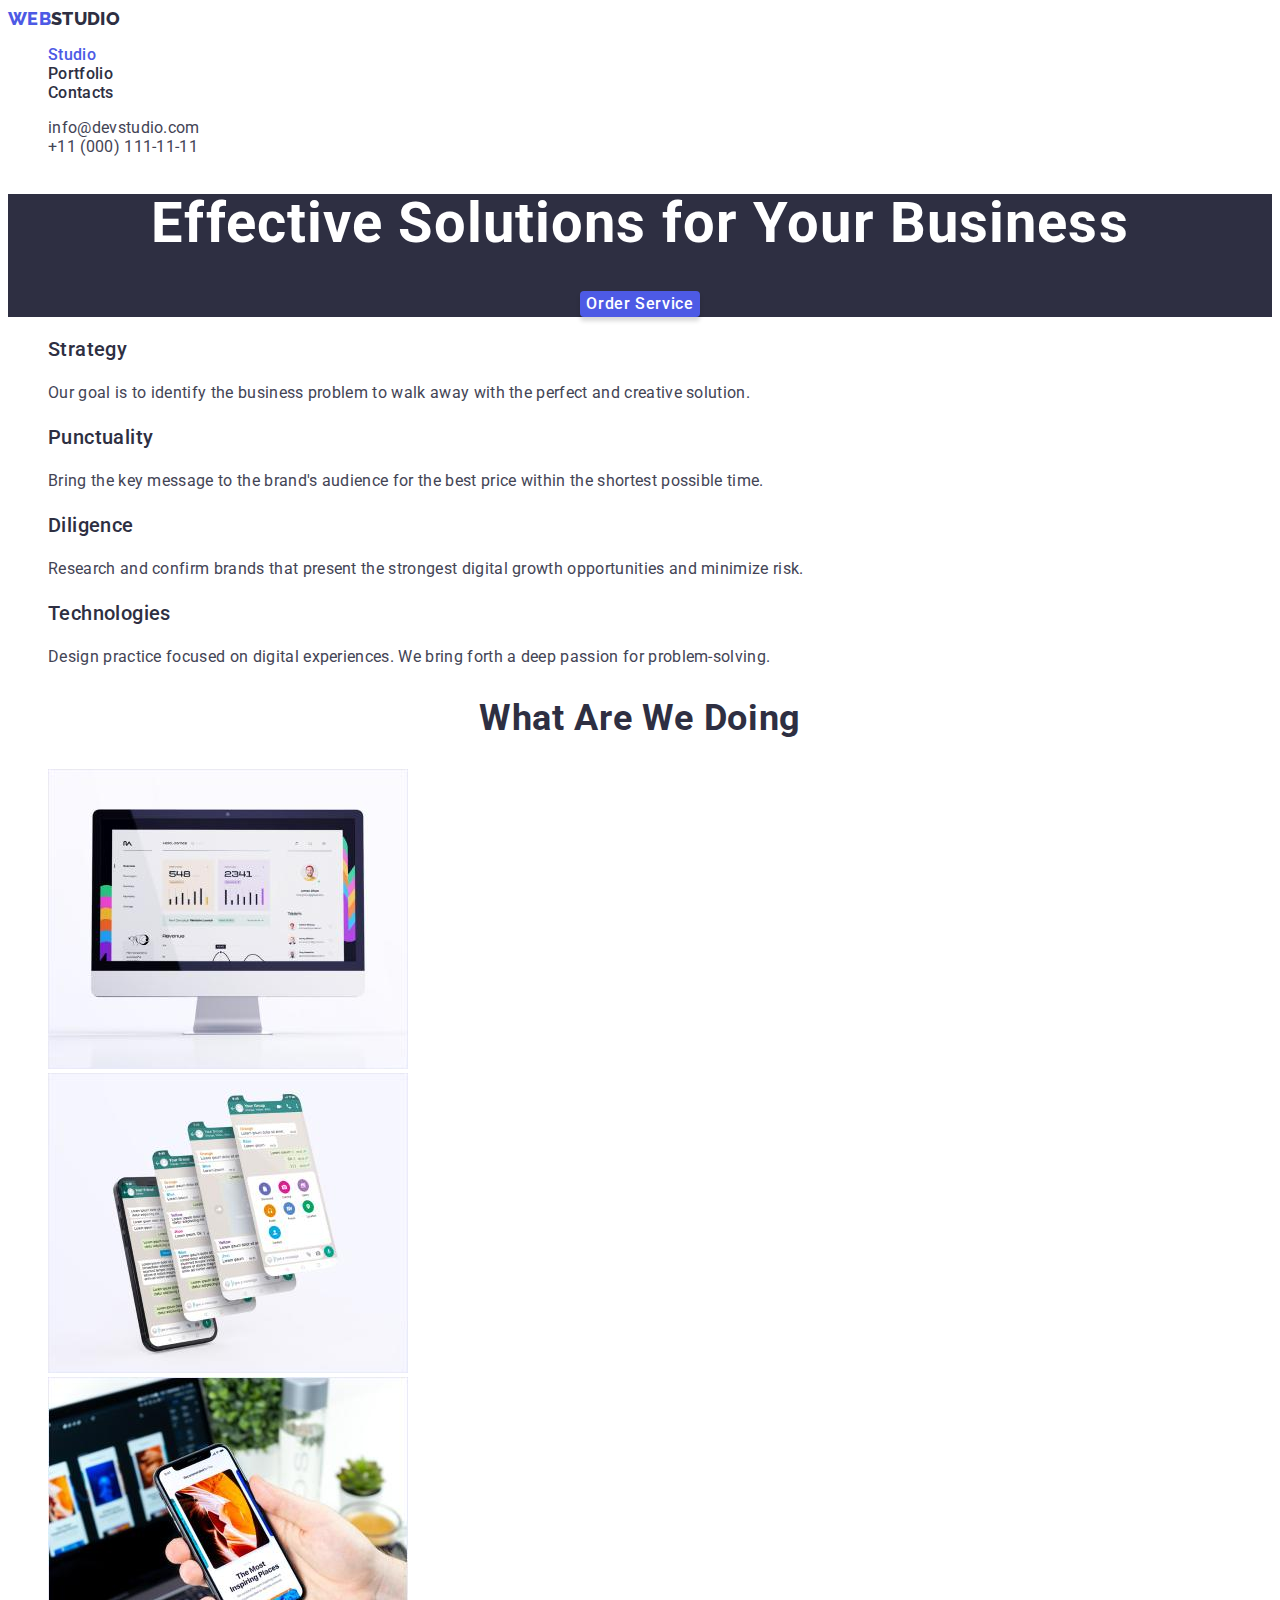
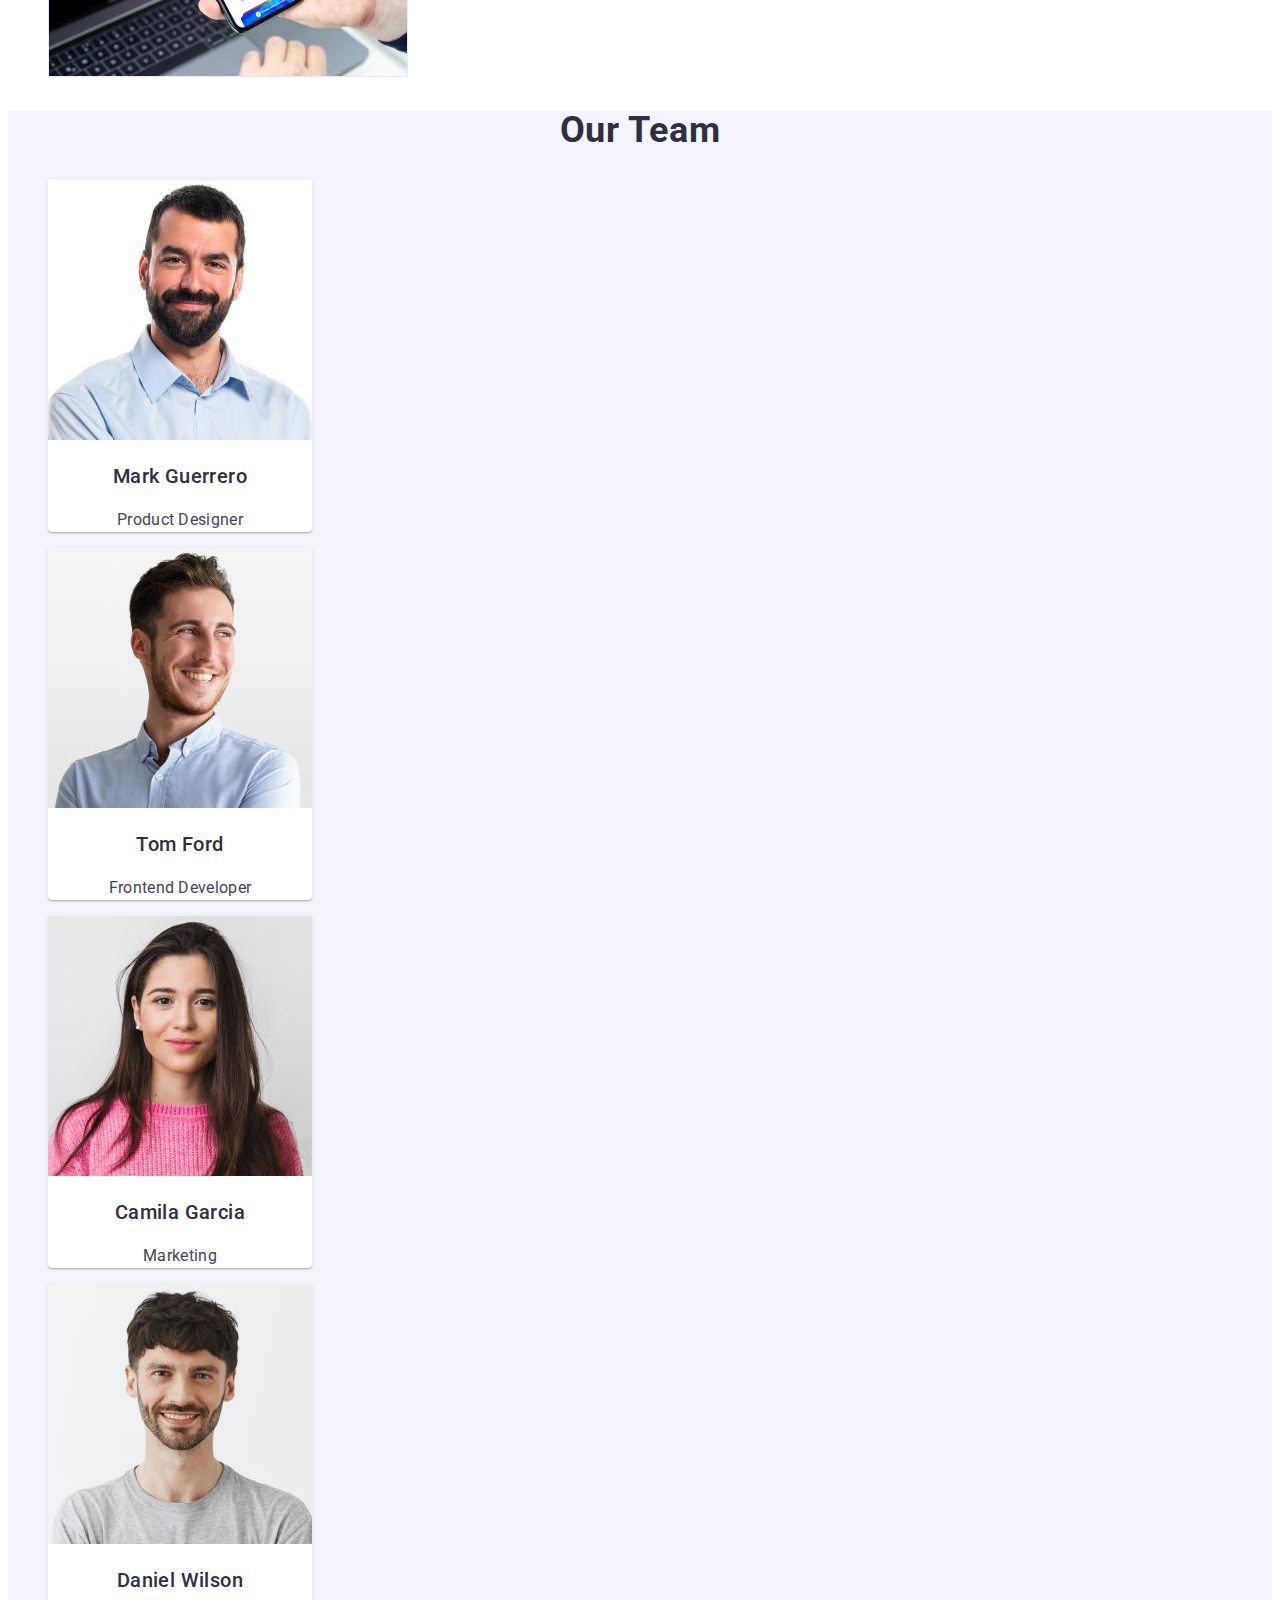
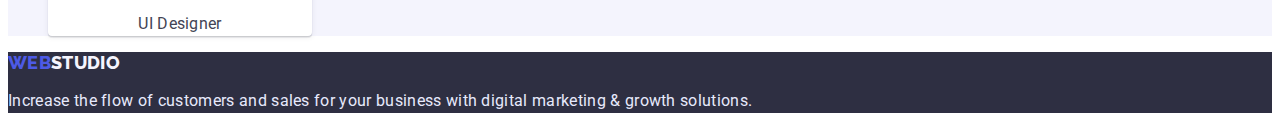
<file: index.html>
<!DOCTYPE html>
<html lang="en">
    <head>
        <meta charset="UTF-8" />
        <meta http-equiv="X-UA-Compatible" content="IE=edge" />
        <meta name="viewport" content="width=device-width, initial-scale=1.0" />
        <title>Document</title>
        <link href="./css/styles.css" rel="stylesheet" />
        <link rel="preconnect" href="https://fonts.googleapis.com" />
        <link rel="preconnect" href="https://fonts.gstatic.com" crossorigin />
        <link
            href="https://fonts.googleapis.com/css2?family=Raleway:wght@800&family=Roboto:wght@400;500;700;900&display=swap"
            rel="stylesheet"
        />
    </head>
    <body>
        <header>
            <nav>
                <a class="logo link" href="./index.html"
                    ><span class="logo-accent">Web</span>Studio</a
                >
                <ul class="nav-menu">
                    <li>
                        <a class="link current" href="./index.html">Studio</a>
                    </li>
                    <li>
                        <a class="link" href="./portfolio.html">Portfolio</a>
                    </li>
                    <li><a class="link" href="">Contacts</a></li>
                </ul>
            </nav>
            <address>
                <ul>
                    <li>
                        <a class="link" href="mailto:info@devstudio.com"
                            >info@devstudio.com</a
                        >
                    </li>
                    <li>
                        <a class="link" href="tel:+110001111111"
                            >+11 (000) 111-11-11</a
                        >
                    </li>
                </ul>
            </address>
        </header>
        <main>
            <section class="hero">
                <h1 class="hero-title">
                    Effective Solutions for Your Business
                </h1>
                <button class="hero-button button-pointer" type="button">
                    Order Service
                </button>
            </section>

            <section>
                <h2 class="visually-hidden">Our priorities</h2>
                <ul>
                    <li>
                        <h3 class="list-title">Strategy</h3>
                        <p class="text">
                            Our goal is to identify the business problem to walk
                            away with the perfect and creative solution.
                        </p>
                    </li>
                    <li>
                        <h3 class="list-title">Punctuality</h3>
                        <p class="text">
                            Bring the key message to the brand's audience for
                            the best price within the shortest possible time.
                        </p>
                    </li>
                    <li>
                        <h3 class="list-title">Diligence</h3>
                        <p class="text">
                            Research and confirm brands that present the
                            strongest digital growth opportunities and minimize
                            risk.
                        </p>
                    </li>
                    <li>
                        <h3 class="list-title">Technologies</h3>
                        <p class="text">
                            Design practice focused on digital experiences. We
                            bring forth a deep passion for problem-solving.
                        </p>
                    </li>
                </ul>
            </section>

            <section>
                <h2 class="section-title">What are we doing</h2>
                <ul>
                    <li>
                        <img
                            src="./images/img1.jpg"
                            alt="Screen with a website"
                            width="360"
                        />
                    </li>
                    <li>
                        <img
                            src="./images/img2.jpg"
                            alt="App screens"
                            width="360"
                        />
                    </li>
                    <li>
                        <img
                            src="./images/img3.jpg"
                            alt="Phone screen with an app"
                            width="360"
                        />
                    </li>
                </ul>
            </section>

            <section class="section-bg">
                <h2 class="section-title">Our Team</h2>
                <ul>
                    <li class="card">
                        <img
                            src="./images/mark.jpg"
                            alt="Mark Guerrero"
                            width="264"
                        />
                        <h3 class="list-title">Mark Guerrero</h3>
                        <p class="text">Product Designer</p>
                    </li>
                    <li class="card">
                        <img
                            src="./images/tom.jpg"
                            alt="Tom Ford"
                            width="264"
                        />
                        <h3 class="list-title">Tom Ford</h3>
                        <p class="text">Frontend Developer</p>
                    </li>
                    <li class="card">
                        <img
                            src="./images/camila.jpg"
                            alt="Camila Garcia"
                            width="264"
                        />
                        <h3 class="list-title">Camila Garcia</h3>
                        <p class="text">Marketing</p>
                    </li>
                    <li class="card">
                        <img
                            src="./images/daniel.jpg"
                            alt="Daniel Wilson"
                            width="264"
                        />
                        <h3 class="list-title">Daniel Wilson</h3>
                        <p class="text">UI Designer</p>
                    </li>
                </ul>
            </section>
        </main>
        <footer class="footer">
            <a class="logo link logo-light" href="./index.html"
                ><span class="logo-accent">Web</span>Studio</a
            >
            <p class="text">
                Increase the flow of customers and sales for your business with
                digital marketing & growth solutions.
            </p>
        </footer>
    </body>
</html>
</file>
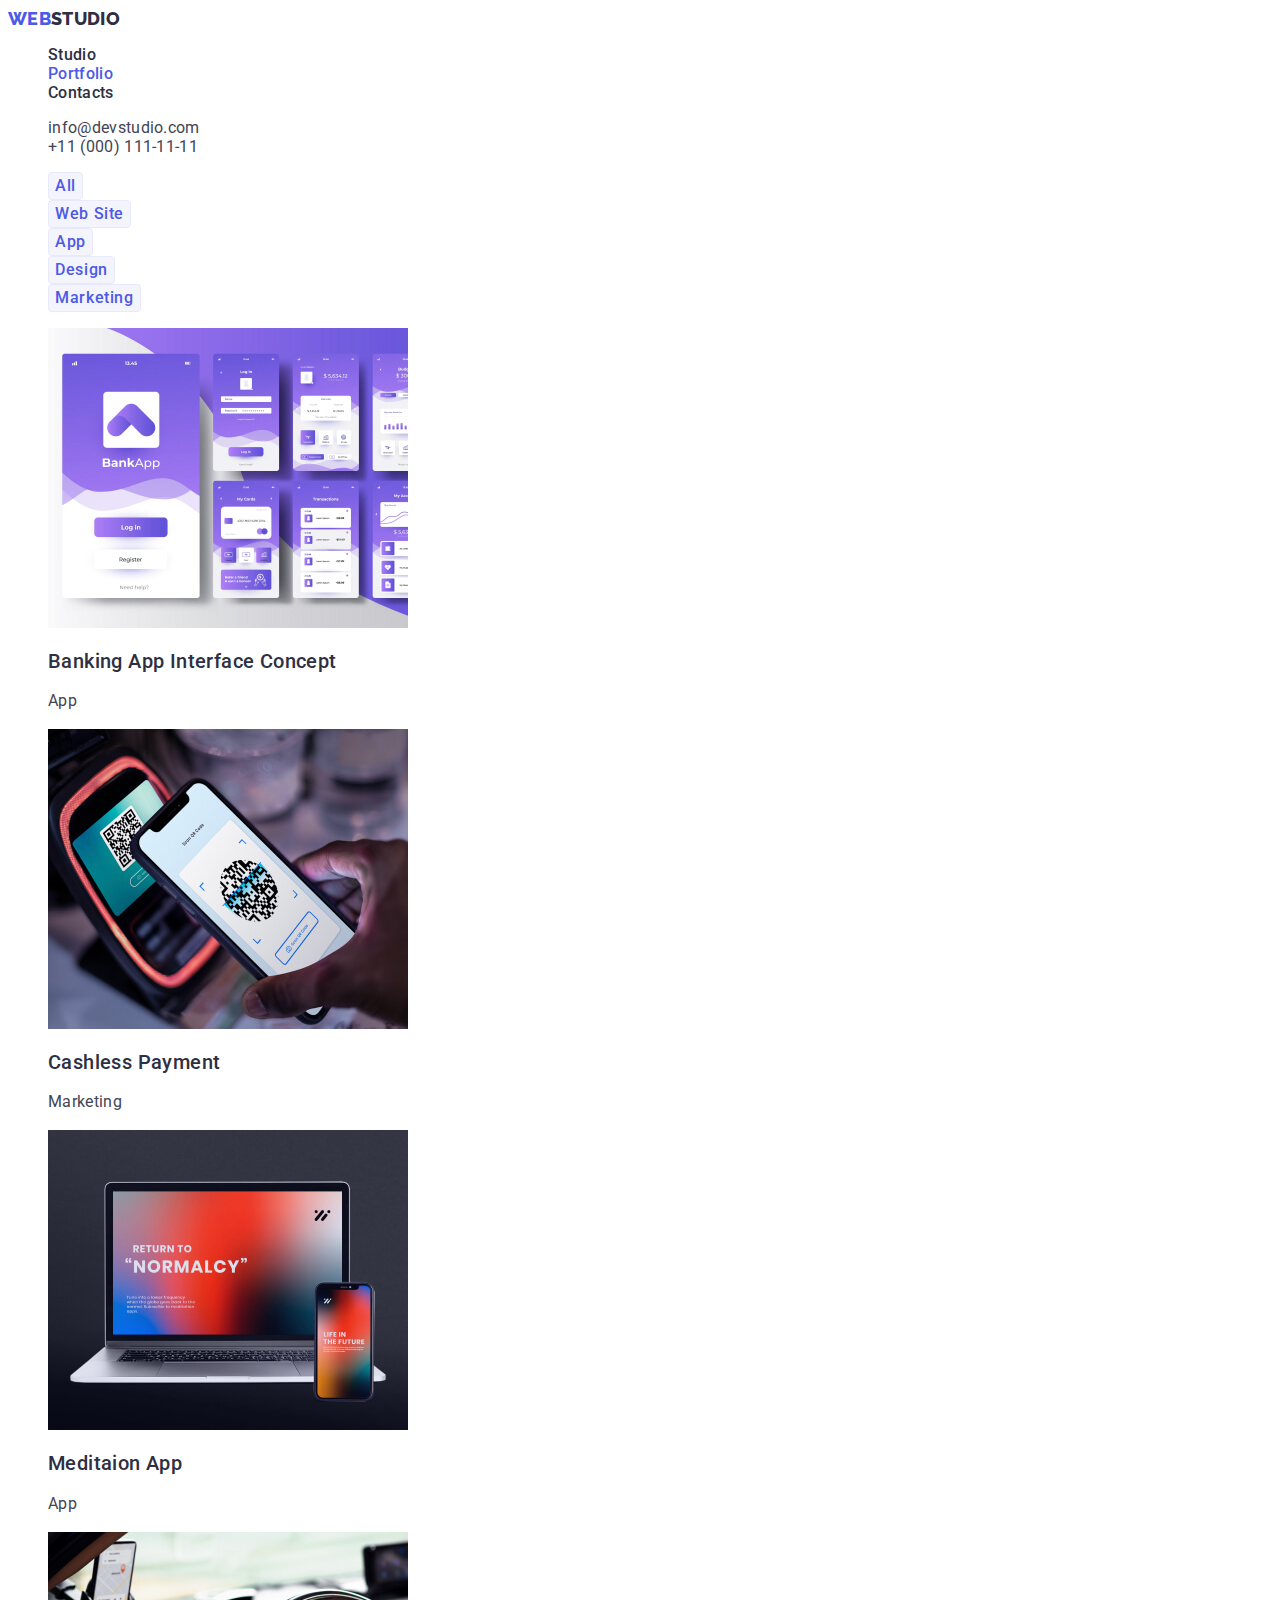
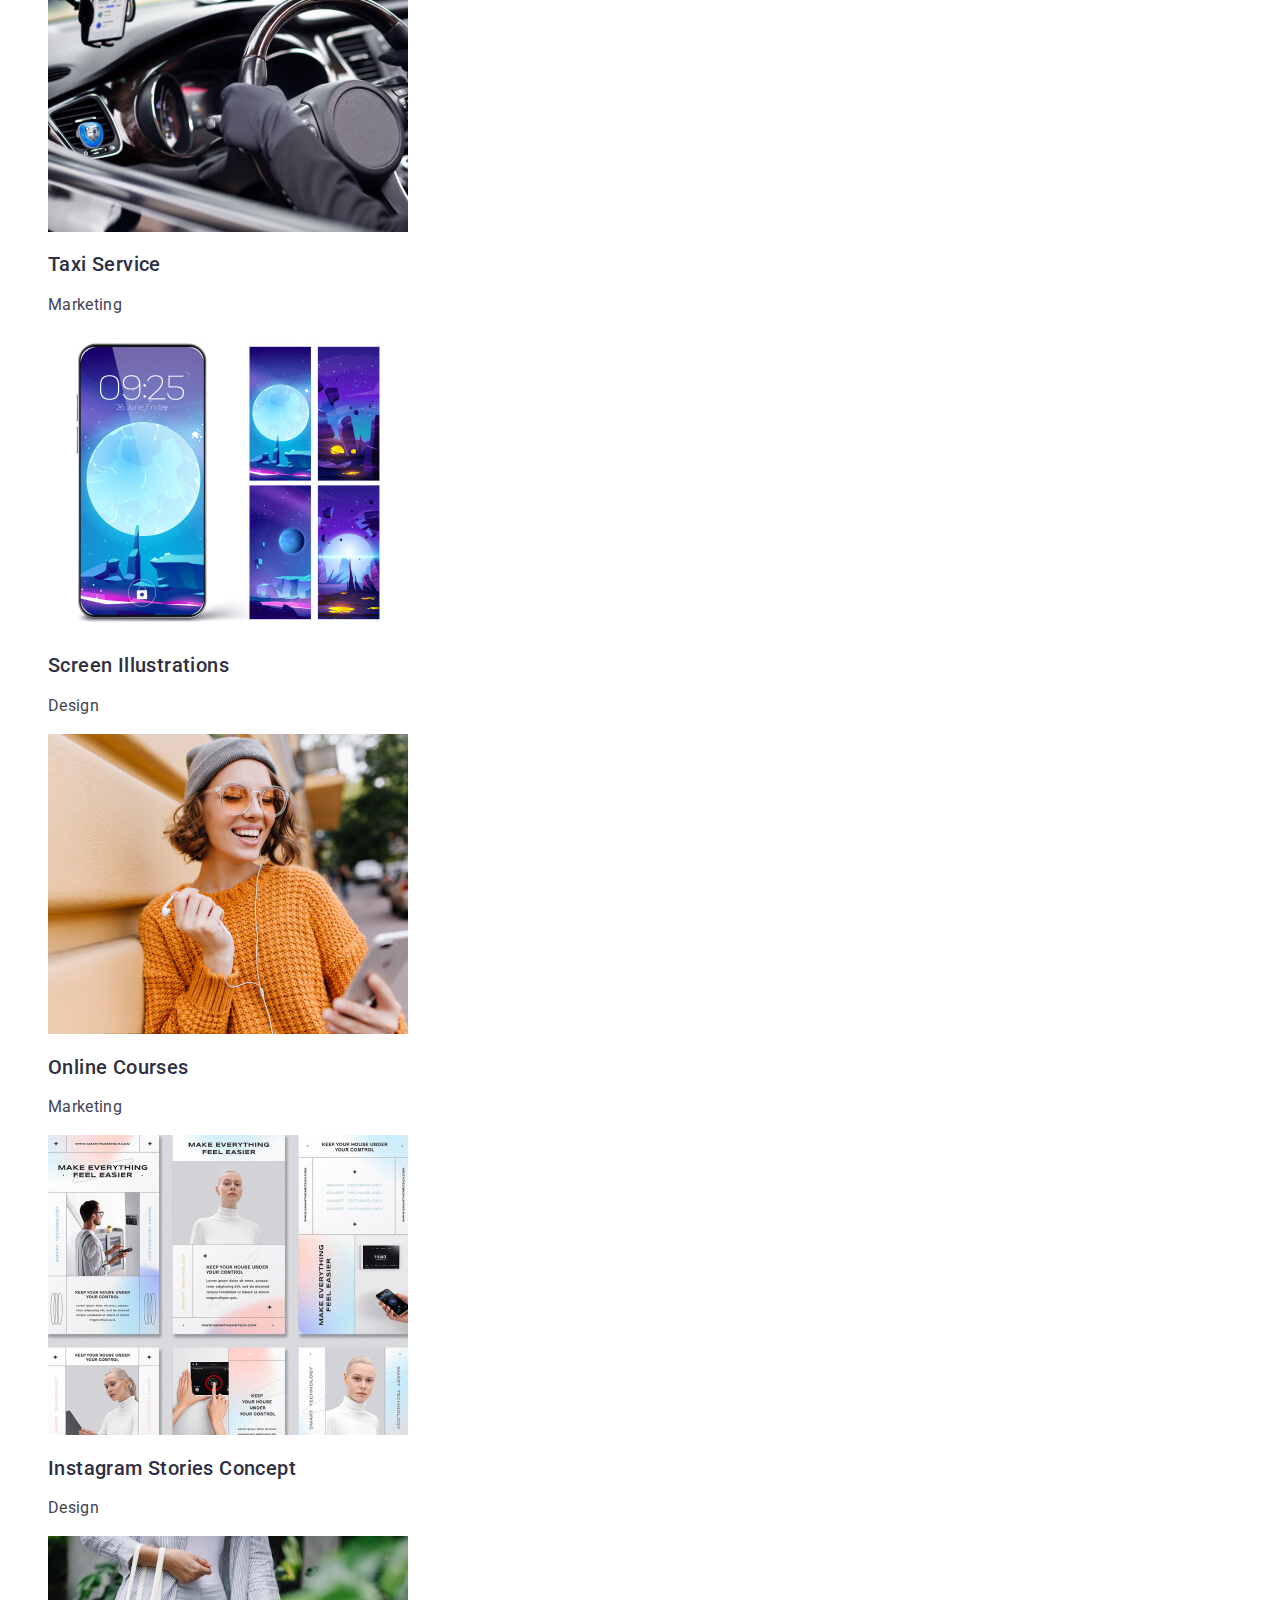
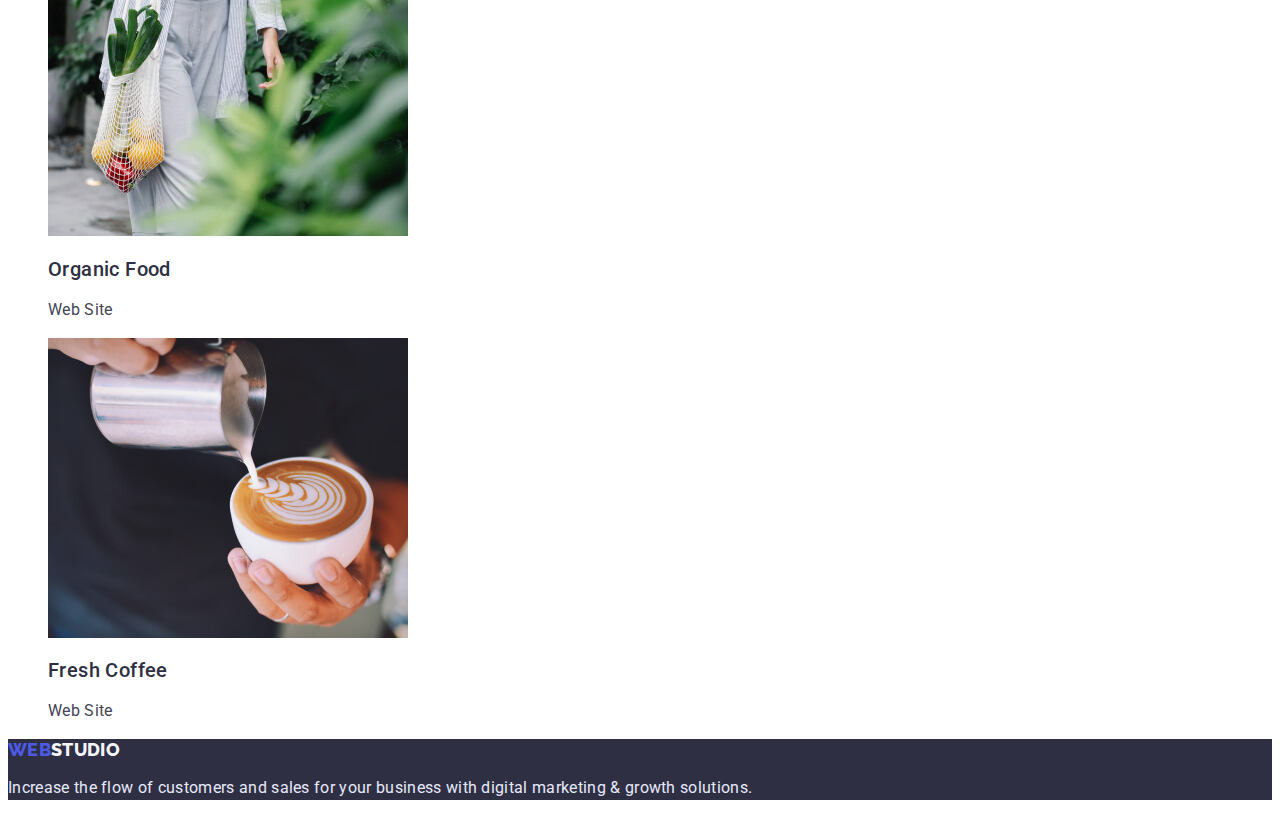
<file: portfolio.html>
<!DOCTYPE html>
<html lang="en">
    <head>
        <meta charset="UTF-8" />
        <meta http-equiv="X-UA-Compatible" content="IE=edge" />
        <meta name="viewport" content="width=device-width, initial-scale=1.0" />
        <title>Document</title>
        <link href="./css/styles.css" rel="stylesheet" />
        <link rel="preconnect" href="https://fonts.googleapis.com" />
        <link rel="preconnect" href="https://fonts.gstatic.com" crossorigin />
        <link
            href="https://fonts.googleapis.com/css2?family=Raleway:wght@800&family=Roboto:wght@400;500;700;900&display=swap"
            rel="stylesheet"
        />
    </head>
    <body>
        <header>
            <nav>
                <a class="logo link" href="./index.html"
                    ><span class="logo-accent">Web</span>Studio</a
                >
                <ul class="nav-menu">
                    <li><a class="link" href="./index.html">Studio</a></li>
                    <li>
                        <a class="link current" href="./portfolio.html"
                            >Portfolio</a
                        >
                    </li>
                    <li><a class="link" href="">Contacts</a></li>
                </ul>
            </nav>
            <address>
                <ul>
                    <li>
                        <a class="link" href="mailto:info@devstudio.com"
                            >info@devstudio.com</a
                        >
                    </li>
                    <li>
                        <a class="link" href="tel:+110001111111"
                            >+11 (000) 111-11-11</a
                        >
                    </li>
                </ul>
            </address>
        </header>
        <main>
            <section>
                <h1 class="visually-hidden">Portfolio</h1>

                <ul>
                    <li>
                        <button class="filter-button button-pointer" ;>
                            All
                        </button>
                    </li>
                    <li>
                        <button class="filter-button button-pointer" ;>
                            Web Site
                        </button>
                    </li>
                    <li>
                        <button class="filter-button button-pointer" ;>
                            App
                        </button>
                    </li>
                    <li>
                        <button class="filter-button button-pointer" ;>
                            Design
                        </button>
                    </li>
                    <li>
                        <button class="filter-button button-pointer" ;>
                            Marketing
                        </button>
                    </li>
                </ul>

                <ul class="portfolio">
                    <li>
                        <img
                            src="./images/portf1.jpg"
                            alt="Bank App Screenshots"
                            width="360"
                        />
                        <h2 class="list-title">
                            Banking App Interface Concept
                        </h2>
                        <p class="text">App</p>
                    </li>
                    <li>
                        <img
                            src="./images/portf2.jpg"
                            alt="Cashless payment"
                            width="360"
                        />
                        <h2 class="list-title">Cashless Payment</h2>
                        <p class="text">Marketing</p>
                    </li>
                    <li>
                        <img
                            src="./images/portf3.jpg"
                            alt="Screen with meditaion app"
                            width="360"
                        />
                        <h2 class="list-title">Meditaion App</h2>
                        <p class="text">App</p>
                    </li>
                    <li>
                        <img
                            src="./images/portf4.jpg"
                            alt="Driver holding stearing wheel"
                            width="360"
                        />
                        <h2 class="list-title">Taxi Service</h2>
                        <p class="text">Marketing</p>
                    </li>
                    <li>
                        <img
                            src="./images/portf5.jpg"
                            alt="Space Illustations"
                            width="360"
                        />
                        <h2 class="list-title">Screen Illustrations</h2>
                        <p class="text">Design</p>
                    </li>
                    <li>
                        <img
                            src="./images/portf6.jpg"
                            alt="Happy woman looking into screen"
                            width="360"
                        />
                        <h2 class="list-title">Online Courses</h2>
                        <p class="text">Marketing</p>
                    </li>
                    <li>
                        <img
                            src="./images/portf7.jpg"
                            alt="Instagram Stories
                        screenshots"
                            width="360"
                        />
                        <h2 class="list-title">Instagram Stories Concept</h2>
                        <p class="text">Design</p>
                    </li>
                    <li>
                        <img
                            src="./images/portf8.jpg"
                            alt="String bag with vegetables"
                            width="360"
                        />
                        <h2 class="list-title">Organic Food</h2>
                        <p class="text">Web Site</p>
                    </li>
                    <li>
                        <img
                            src="./images/portf9.jpg"
                            alt="Cup full of coffee"
                            width="360"
                        />
                        <h2 class="list-title">Fresh Coffee</h2>
                        <p class="text">Web Site</p>
                    </li>
                </ul>
            </section>
        </main>
        <footer class="footer">
            <a class="logo link logo-light" href="./index.html"
                ><span class="logo-accent">Web</span>Studio</a
            >
            <p class="text">
                Increase the flow of customers and sales for your business with
                digital marketing & growth solutions.
            </p>
        </footer>
    </body>
</html>
</file>
<file: css/styles.css>
:root {
    --color: #434455;
    --background-color: #fff;
    --nav-color: #2e2f42;
    --accent-color: #4d5ae5;
    --accent-color-hover: #404bbf;
    --accent-color-light: #f4f4fd; /* CLOUD */
    --accent-color-medium: #e7e9fc; /* CORNFLOWER */
}

/*COMMON BODY */
body {
    font-family: "Roboto", Arial, Helvetica, sans-serif;
    font-size: 16px;
    letter-spacing: 0.02em;
    color: var(--color);
    background-color: var(--background-color);
}

.list-title {
    color: var(--nav-color);
    font-weight: 500;
    font-size: 20px;
    line-height: 1.2;
    letter-spacing: 0.02em;
}

.text {
    line-height: 1.5;
}

.link {
    text-decoration: none;
    color: inherit;
    font-style: normal;
}

.link:hover,
.link:focus,
.link.current {
    color: var(--accent-color);
}

ul {
    list-style-type: none;
}

.button-pointer {
    cursor: pointer;
}

.visually-hidden {
    position: absolute;
    white-space: nowrap;
    width: 1px;
    height: 1px;
    overflow: hidden;
    border: 0;
    padding: 0;
    clip: rect(0 0 0 0);
    clip-path: inset(50%);
    margin: -1px;
}

/* HEADER */
.logo {
    font-family: "Raleway", Arial, Helvetica, sans-serif;
    font-style: normal;
    font-weight: 800;
    font-size: 18px;
    line-height: 1, 33;
    text-transform: uppercase;
    color: var(--nav-color);
}

.logo-accent {
    color: var(--accent-color);
}

/* FOOTER */
.logo-light {
    color: var(--accent-color-light);
}

.footer {
    color: var(--accent-color-medium);
    background-color: var(--nav-color);
}

/* INDEX MAIN */
.hero {
    text-align: center;
    background-color: var(--nav-color);
}

.hero-title {
    color: var(--background-color);
    font-weight: 700;
    font-size: 56px;
    line-height: 1.07;
    letter-spacing: 0.02em;
}

.hero-button {
    color: var(--background-color);
    font-family: inherit;
    font-size: inherit;
    line-height: 1.5;
    font-weight: 500;
    letter-spacing: 0.04em;
    background-color: var(--accent-color);
    box-shadow: 0px 4px 4px rgba(0, 0, 0, 0.15);
    border: none;
    border-radius: 4px;
}
.hero-button:hover,
.hero-button:focus {
    background-color: var(--accent-color-hover);
}

.section-title {
    color: var(--nav-color);
    font-weight: 700;
    font-size: 36px;
    line-height: 1.11;
    letter-spacing: 0.02em;
    text-align: center;
    text-transform: capitalize;
}

.section-bg {
    background-color: var(--accent-color-light);
}

.card {
    background-color: var(--background-color);
    box-shadow: 0px 1px 6px rgba(46, 47, 66, 0.08),
        0px 1px 1px rgba(46, 47, 66, 0.16), 0px 2px 1px rgba(46, 47, 66, 0.08);
    border-radius: 0px 0px 4px 4px;
    width: 264px;
    text-align: center;
}

/* PORTFOLIO MAIN */
.nav-menu {
    color: var(--nav-color);
    font-weight: 500;
}

.filter-button {
    color: var(--accent-color);
    font-family: inherit;
    font-size: inherit;
    font-weight: 500;
    line-height: 1.5;
    letter-spacing: 0.04em;
    background-color: var(--accent-color-light);
    border: 1px solid var(--accent-color-medium);
    border-radius: 4px;
}

.filter-button:hover,
.filter-button:focus {
    color: var(--background-color);
    background-color: var(--accent-color);
    box-shadow: 0px 3px 1px rgba(0, 0, 0, 0.1), 0px 2px 1px rgba(0, 0, 0, 0.08),
        0px 2px 2px rgba(0, 0, 0, 0.12);
    border-color: transparent;
}
</file>
